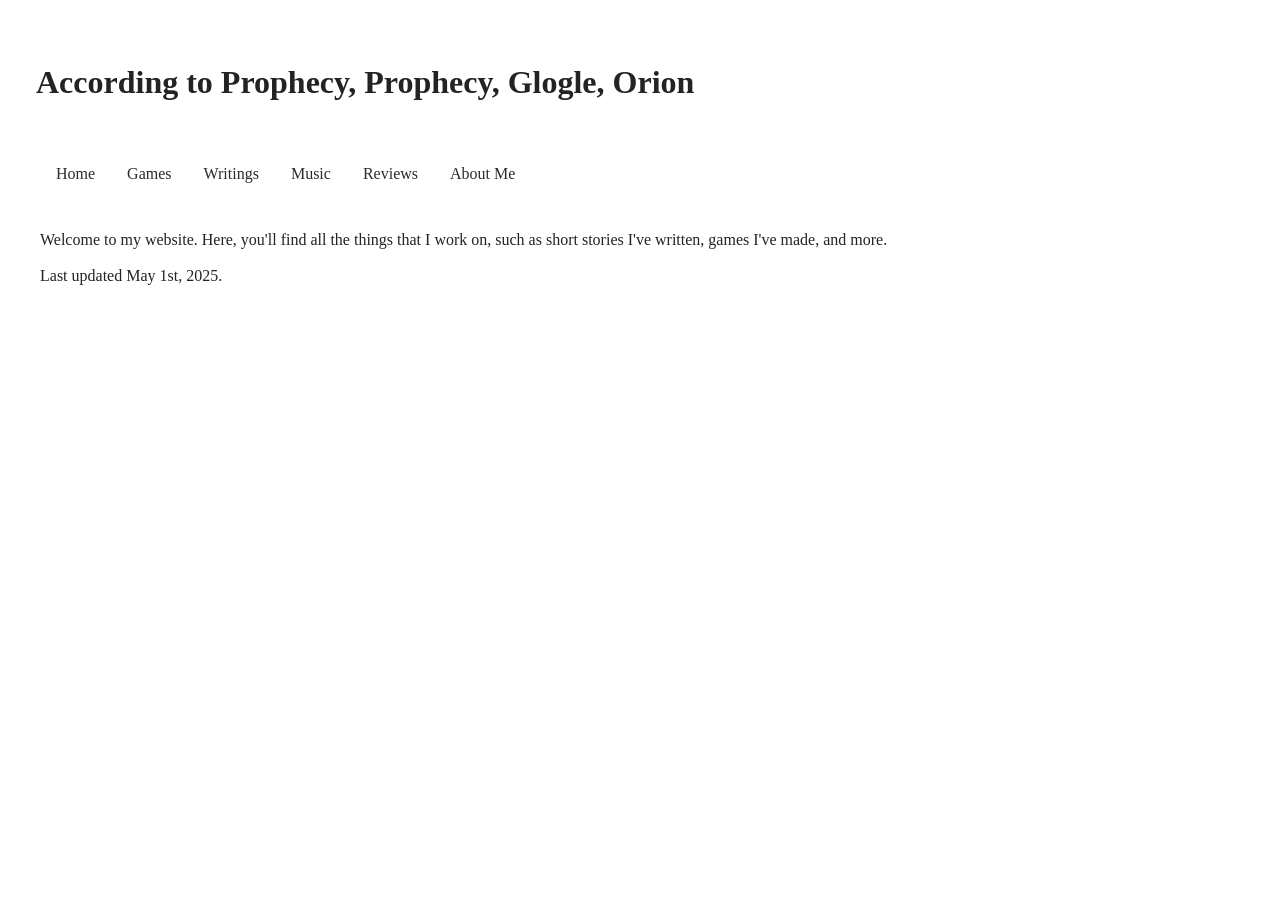
<file: src/html/index.html>
<!DOCTYPE html>
<html>
    <body>
        <head>
            <link rel="stylesheet" href="../css/style.css">
            <title>According to Prophecy - Home</title>
        </head>

        <div class="header">
            <!-- <h1>
                According to Prophecy <br />
                Prophecy              <br />
                Glogle                <br />
                Orion
            </h1> -->
            <h1>
                According to Prophecy, Prophecy, Glogle, Orion
            </h1>
        </div>

        <div class="links-list">
            <ul>
                <li><a href="index.html">Home</a></li>
                <li><a href="games.html">Games</a></li>
                <li><a href="writings.html">Writings</a></li>
                <li><a href="music.html">Music</a></li>
                <li><a href="reviews.html">Reviews</a></li>
                <li><a href="about.html">About Me</a></li>
            </ul>
        </div>

        <div class="description">
            <p>
                Welcome to my website. Here, you'll find all the things that I work on, such as short
                stories I've written, games I've made, and more. <br />
                                                                 <br />
                Last updated May 1st, 2025.
            </p>
        </div>
    </body>
</html>
</file>
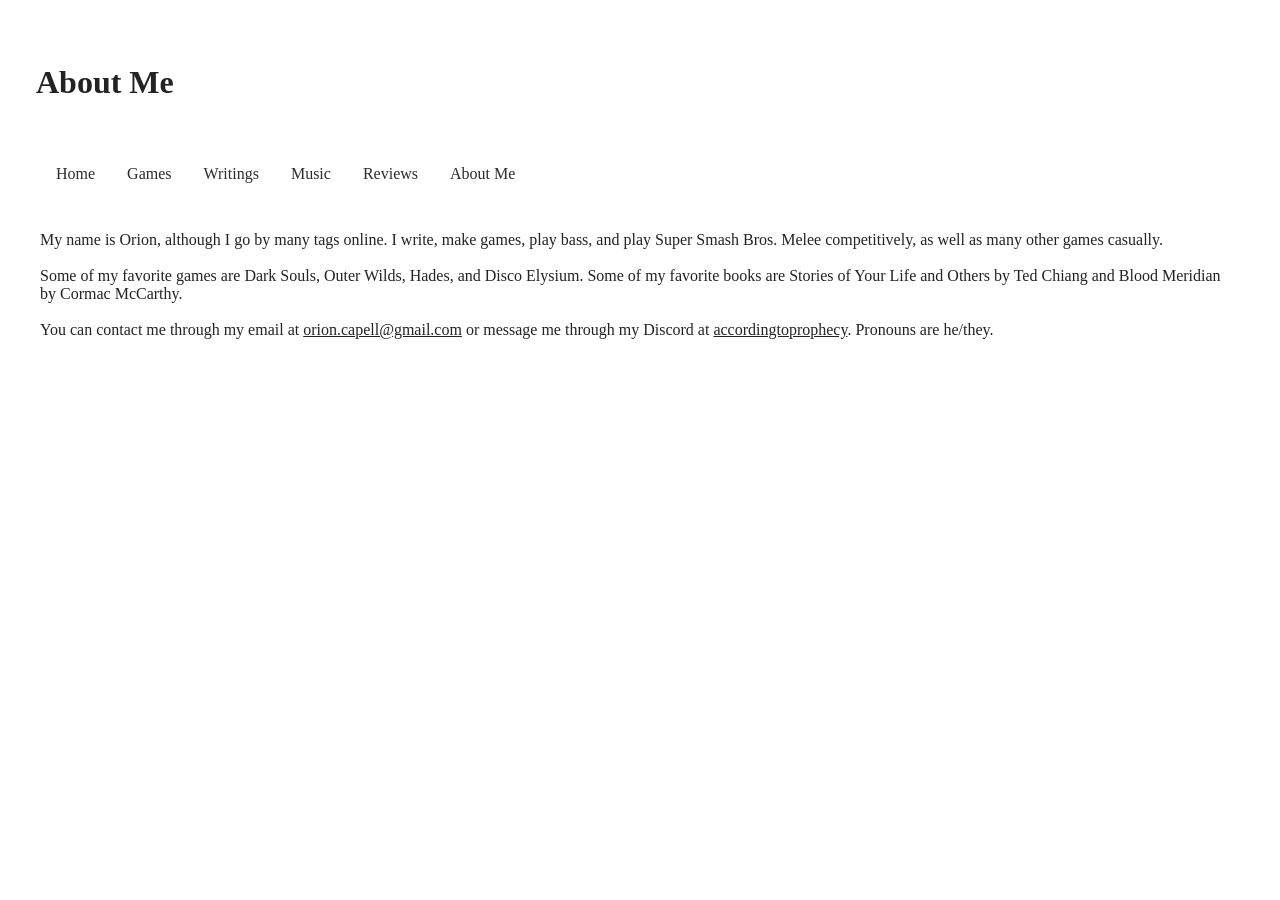
<file: src/html/about.html>
<!DOCTYPE html>
<html>
    <body>
        <head>
            <link rel="stylesheet" href="../css/style.css">
            <title>According to Prophecy - About</title>
        </head>

        <div class="header">
            <h1>
                About Me
            </h1>
        </div>
        
        <div class="links-list">
            <ul>
                <li><a href="index.html">Home</a></li>
                <li><a href="games.html">Games</a></li>
                <li><a href="writings.html">Writings</a></li>
                <li><a href="music.html">Music</a></li>
                <li><a href="reviews.html">Reviews</a></li>
                <li><a href="about.html">About Me</a></li>
            </ul>
        </div>

        <div id="about-me">
            <p>
                My name is Orion, although I go by many tags online. I write,
                make games, play bass, and play Super Smash Bros. Melee
                competitively, as well as many other games casually.                    <br />
                                                                                        <br />
                Some of my favorite games are Dark Souls, Outer Wilds, Hades,
                and Disco Elysium. Some of my favorite books are Stories of Your
                Life and Others by Ted Chiang and Blood Meridian by Cormac McCarthy.    <br />
                                                                                        <br />
                You can contact me through my email at <u>orion.capell@gmail.com</u>
                or message me through my Discord at <u>accordingtoprophecy</u>.
                Pronouns are he/they.
            </p>
        </div>
    </body>
</html>
</file>
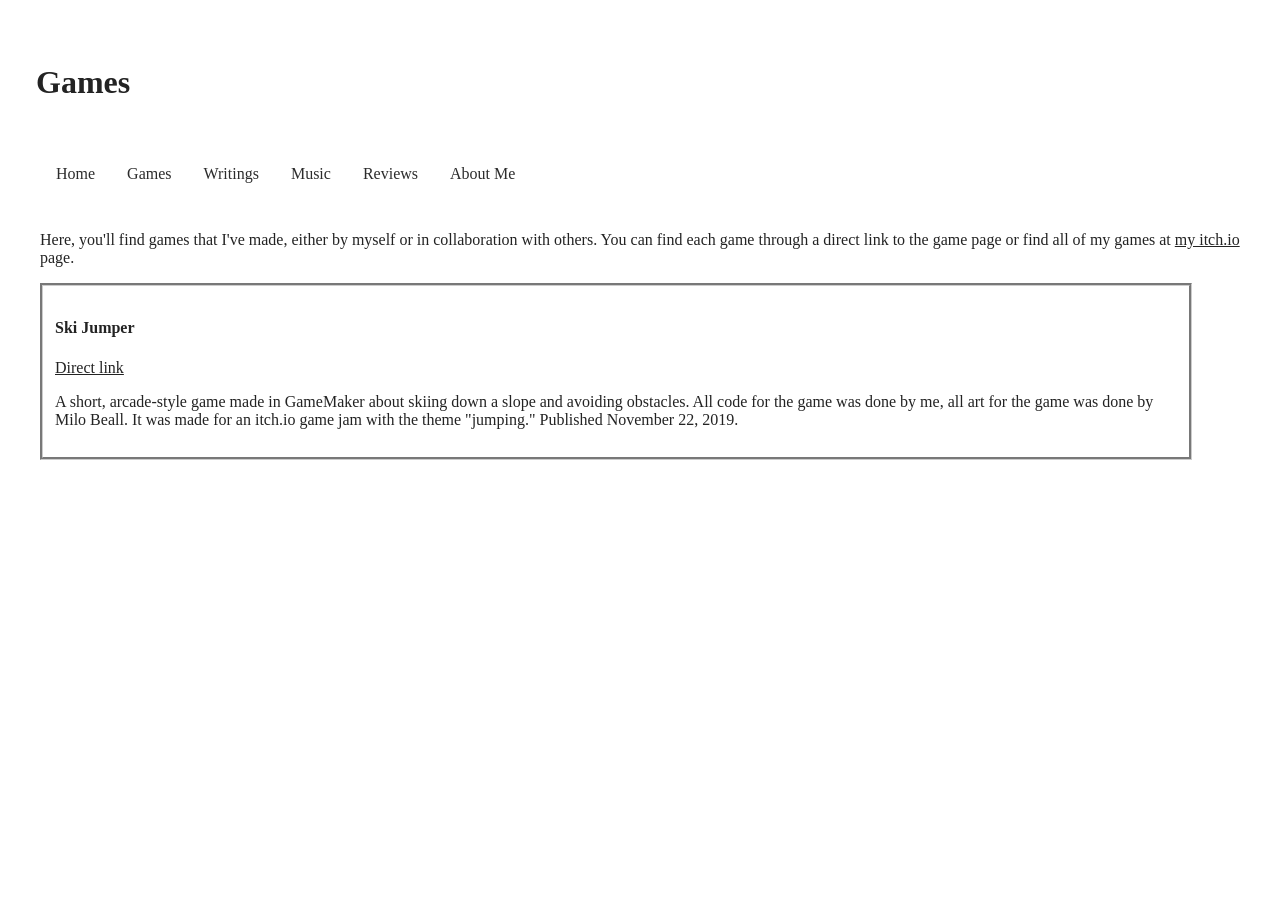
<file: src/html/games.html>
<!DOCTYPE html>
<html>
    <body>
        <head>
            <link rel="stylesheet" href="../css/style.css">
            <title>According to Prophecy - Games</title>
        </head>

        <div class="header">
            <h1>
                Games
            </h1>
        </div>
        
        <div class="links-list">
            <ul>
                <li><a href="index.html">Home</a></li>
                <li><a href="games.html">Games</a></li>
                <li><a href="writings.html">Writings</a></li>
                <li><a href="music.html">Music</a></li>
                <li><a href="reviews.html">Reviews</a></li>
                <li><a href="about.html">About Me</a></li>
            </ul>
        </div>

        <div class="description">
            <p>
                Here, you'll find games that I've made, either by myself or in collaboration with others.
                You can find each game through a direct link to the game page or find all of my games at
                <a href="https://according-to-prophecy.itch.io/" target="_blank">my itch.io</a> page.
            </p>
        </div>

        <div class="content-list">
            <div class="content-list-item">
                <h4>Ski Jumper</h4>
                <a href="https://according-to-prophecy.itch.io/ski-jumper" target="_blank">Direct link</a>
                <p>
                    A short, arcade-style game made in GameMaker about skiing down a slope and
                    avoiding obstacles. All code for the game was done by me, all art for the
                    game was done by Milo Beall. It was made for an itch.io game jam with the
                    theme "jumping." Published November 22, 2019.
                </p>
            </div>
        </div>
    </body>
</html>
</file>
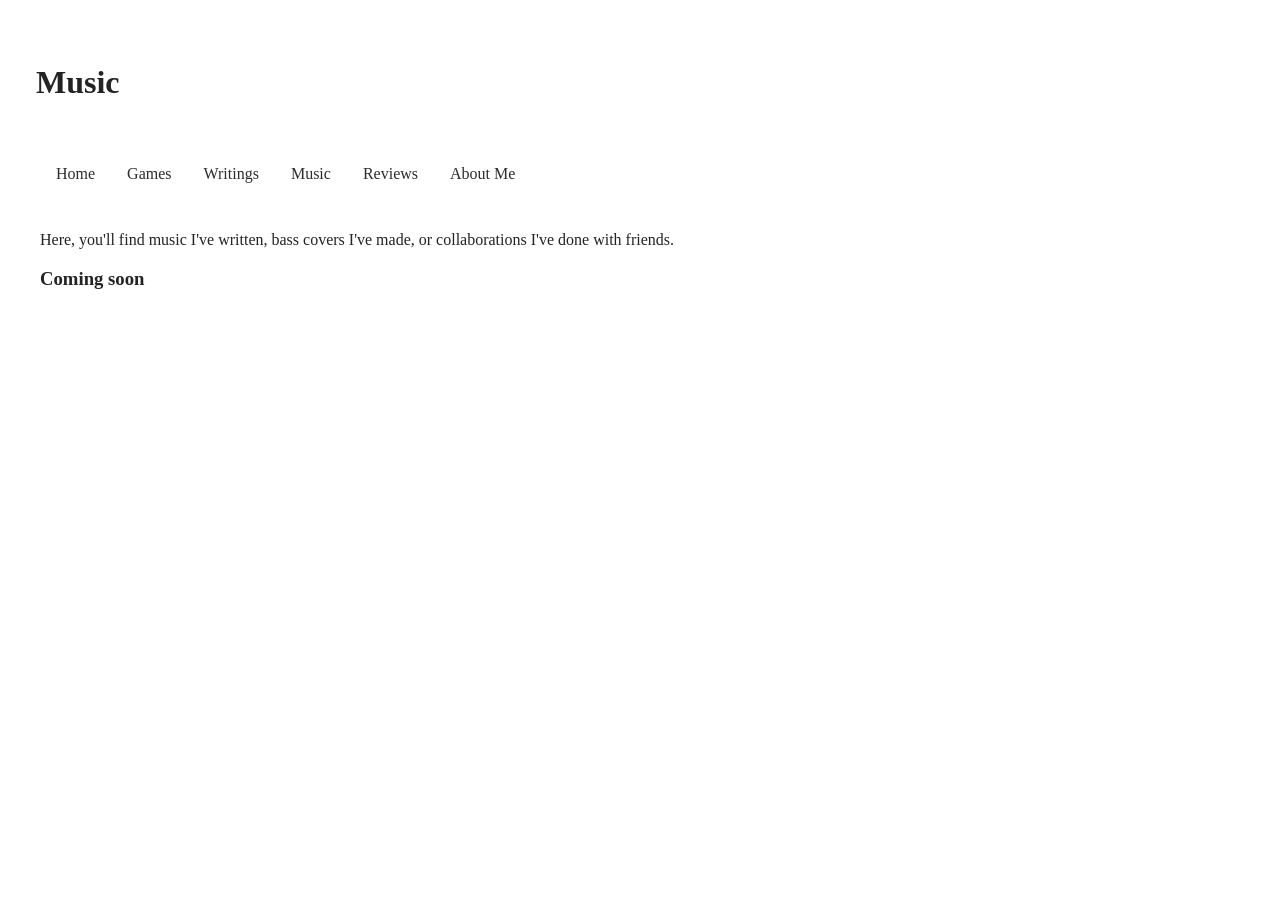
<file: src/html/music.html>
<!DOCTYPE html>
<html>
    <body>
        <head>
            <link rel="stylesheet" href="../css/style.css">
            <title>According to Prophecy - Music</title>
        </head>

        <div class="header">
            <h1>
                Music
            </h1>
        </div>
        
        <div class="links-list">
            <ul>
                <li><a href="index.html">Home</a></li>
                <li><a href="games.html">Games</a></li>
                <li><a href="writings.html">Writings</a></li>
                <li><a href="music.html">Music</a></li>
                <li><a href="reviews.html">Reviews</a></li>
                <li><a href="about.html">About Me</a></li>
            </ul>
        </div>

        <div class="description">
            <p>
                Here, you'll find music I've written, bass covers I've made, or collaborations I've done with friends.
            </p>
        </div>

        <div class="placeholder">
            <h3>
                Coming soon
            </h3>
        </div>

        <!-- <div class="content-list">
            <div class="content-list-item">
                <h4></h4>
                <a></a>
                <p></p>
            </div>
        </div> -->
    </body>
</html>
</file>
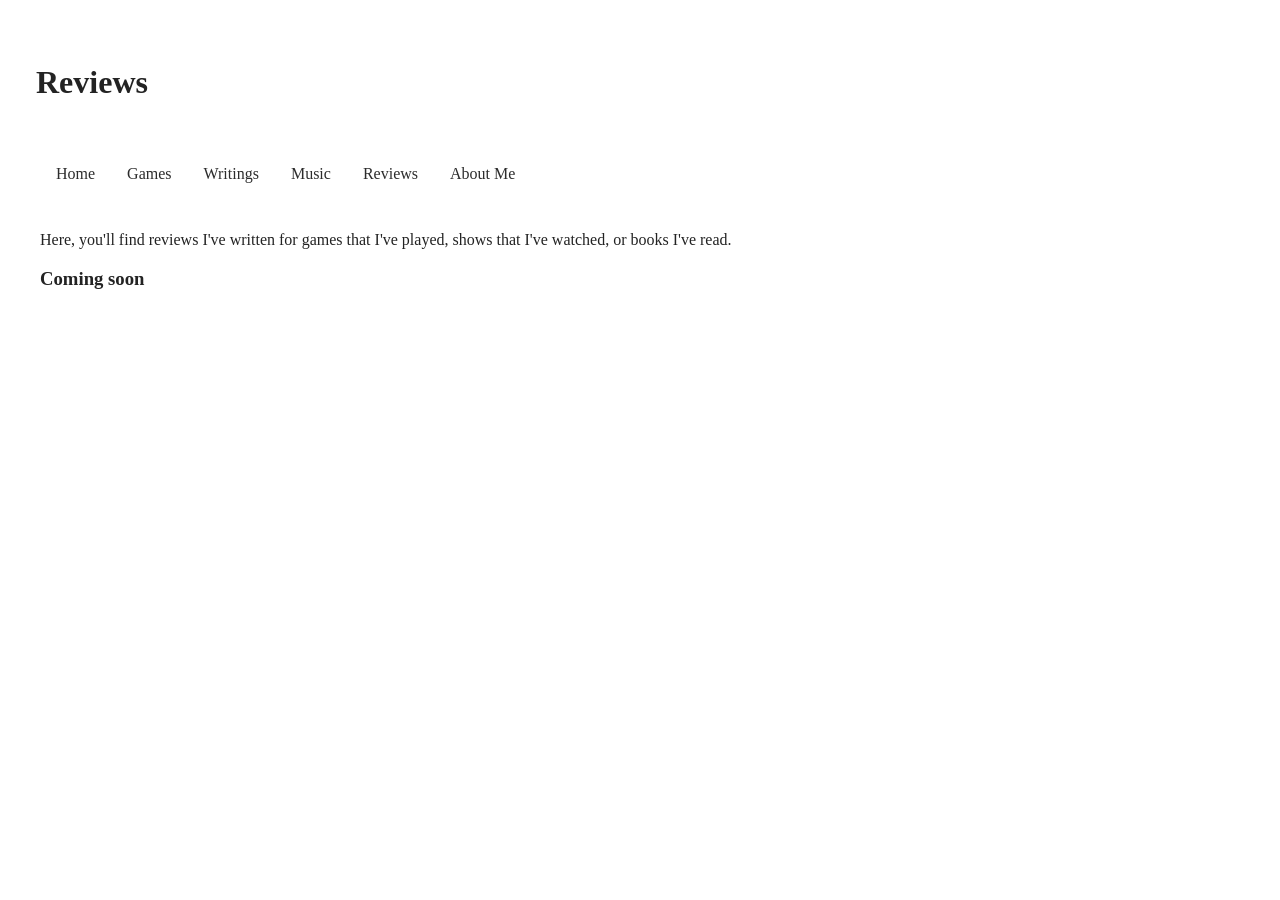
<file: src/html/reviews.html>
<!DOCTYPE html>
<html>
    <body>
        <head>
            <link rel="stylesheet" href="../css/style.css">
            <title>According to Prophecy - Reviews</title>
        </head>
        
        <div class="header">
            <h1>
                Reviews
            </h1>
        </div>

        <div class="links-list">
            <ul>
                <li><a href="index.html">Home</a></li>
                <li><a href="games.html">Games</a></li>
                <li><a href="writings.html">Writings</a></li>
                <li><a href="music.html">Music</a></li>
                <li><a href="reviews.html">Reviews</a></li>
                <li><a href="about.html">About Me</a></li>
            </ul>
        </div>

        <div class="description">
            <p>
                Here, you'll find reviews I've written for games that I've played, shows that I've watched, or books I've read.
            </p>
        </div>

        <div class="placeholder">
            <h3>
                Coming soon
            </h3>
        </div>

        <!-- <div class="content-list">
            <div class="content-list-item">
                <h4></h4>
                <a></a>
                <p></p>
            </div>
        </div> -->
    </body>
</html>
</file>
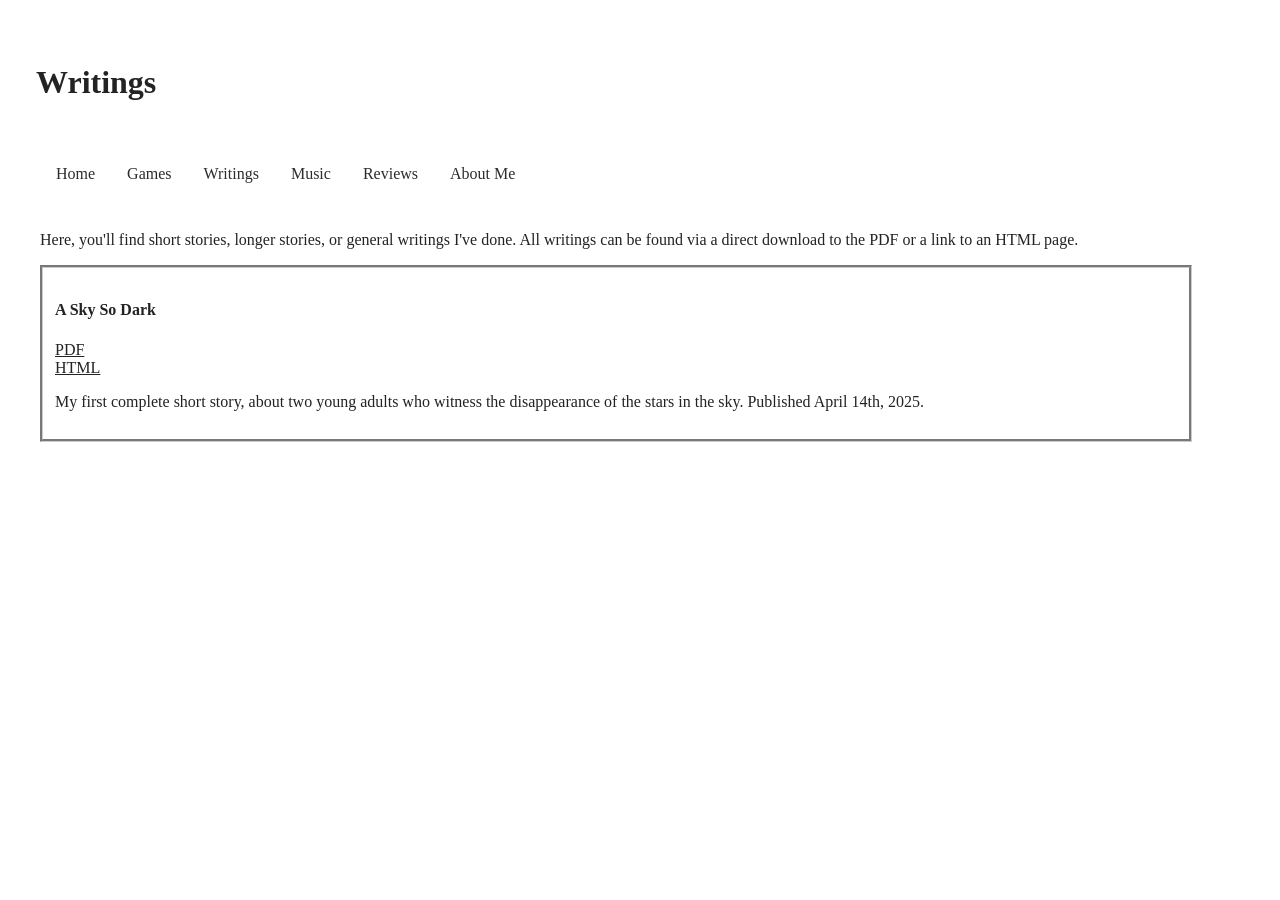
<file: src/html/writings.html>
<!DOCTYPE html>
<html>
    <body>
        <head>
            <link rel="stylesheet" href="../css/style.css">
            <title>According to Prophecy - Writings</title>
        </head>

        <div class="header">
            <h1>
                Writings
            </h1>
        </div>
        
        <div class="links-list">
            <ul>
                <li><a href="index.html">Home</a></li>
                <li><a href="games.html">Games</a></li>
                <li><a href="writings.html">Writings</a></li>
                <li><a href="music.html">Music</a></li>
                <li><a href="reviews.html">Reviews</a></li>
                <li><a href="about.html">About Me</a></li>
            </ul>
        </div>

        <div class="description">
            <p>
                Here, you'll find short stories, longer stories, or general writings I've done.
                All writings can be found via a direct download to the PDF or a link to an HTML page.
            </p>
        </div>

        <div class="content-list">
            <div class="content-list-item">
                <h4>A Sky So Dark</h4>
                <a href="../assets/writings/askysodark/A Sky So Dark.pdf" target="_blank">PDF</a> <br />
                <a href="../assets/writings/askysodark/ASkySoDark.html" target="_blank">HTML</a>
                <p>
                    My first complete short story, about two young adults who witness the disappearance
                    of the stars in the sky. Published April 14th, 2025.
                </p>
            </div>
        </div>
    </body>
</html>
</file>
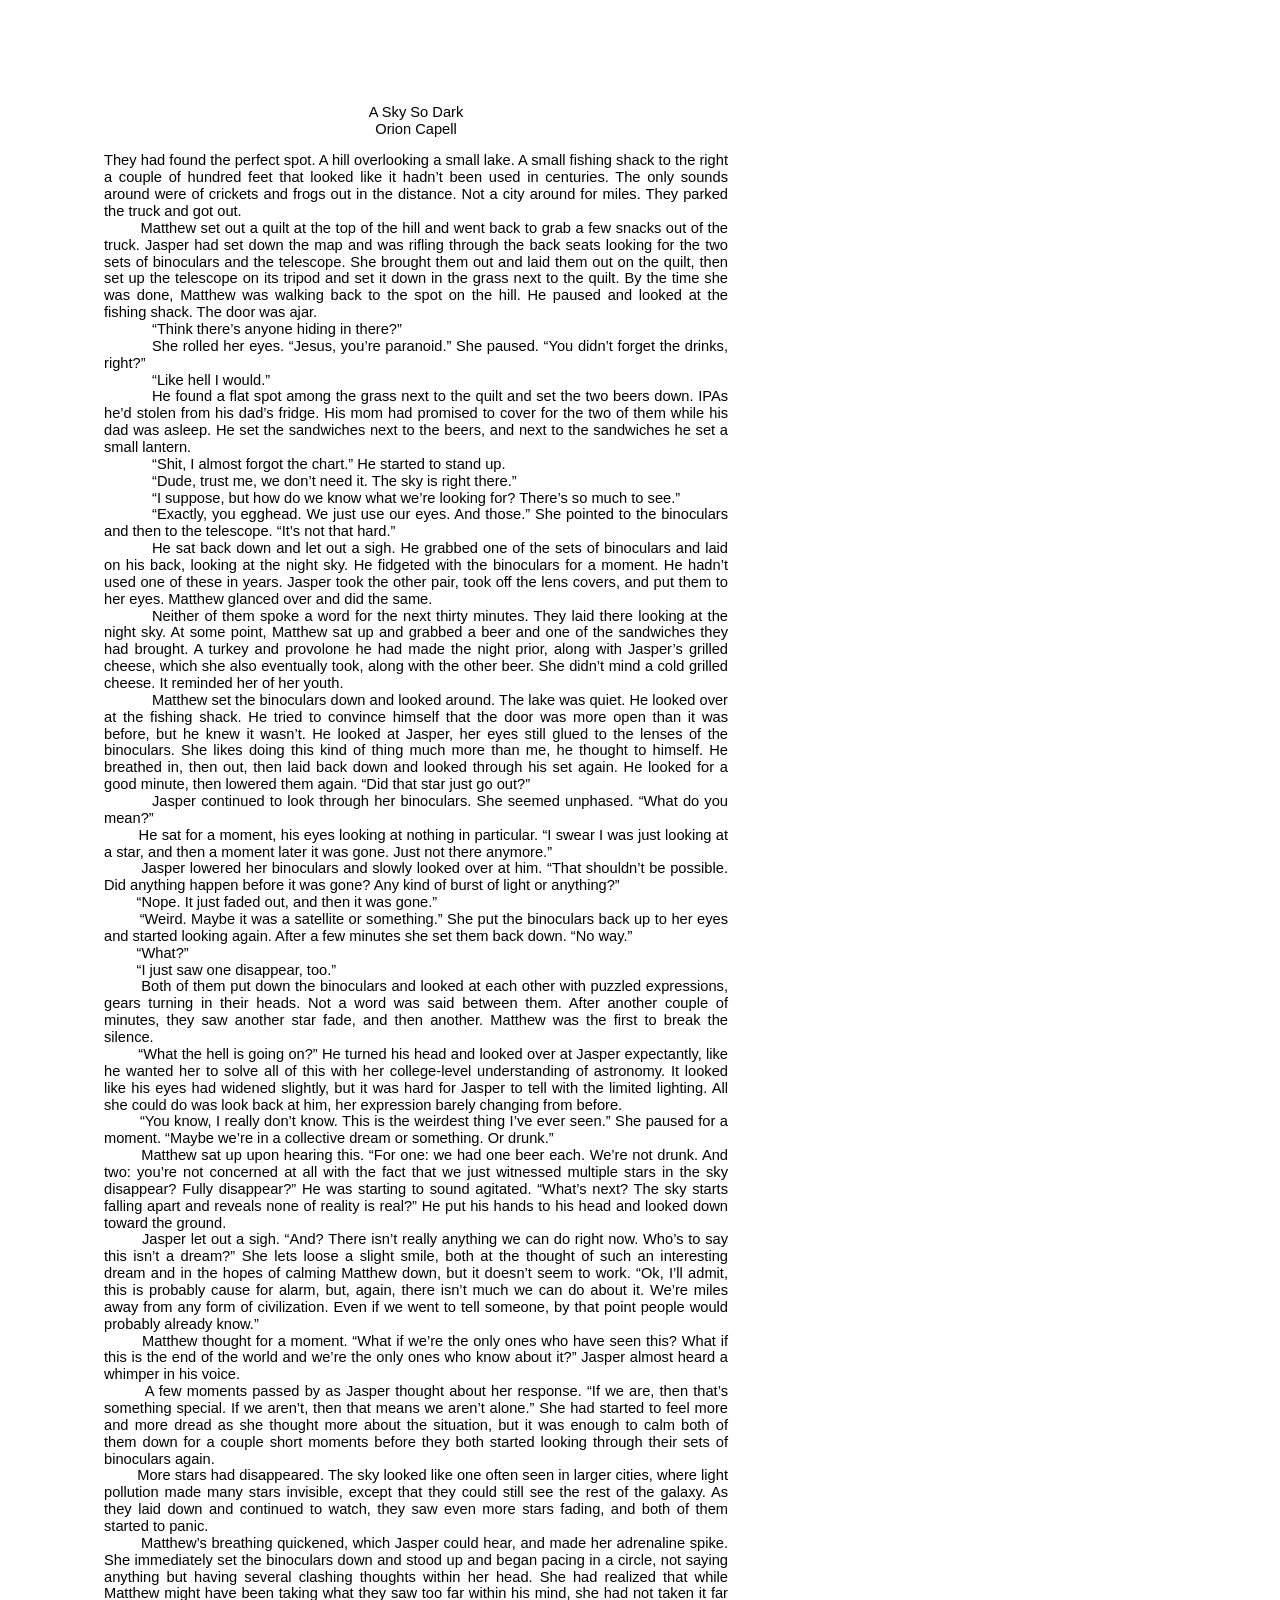
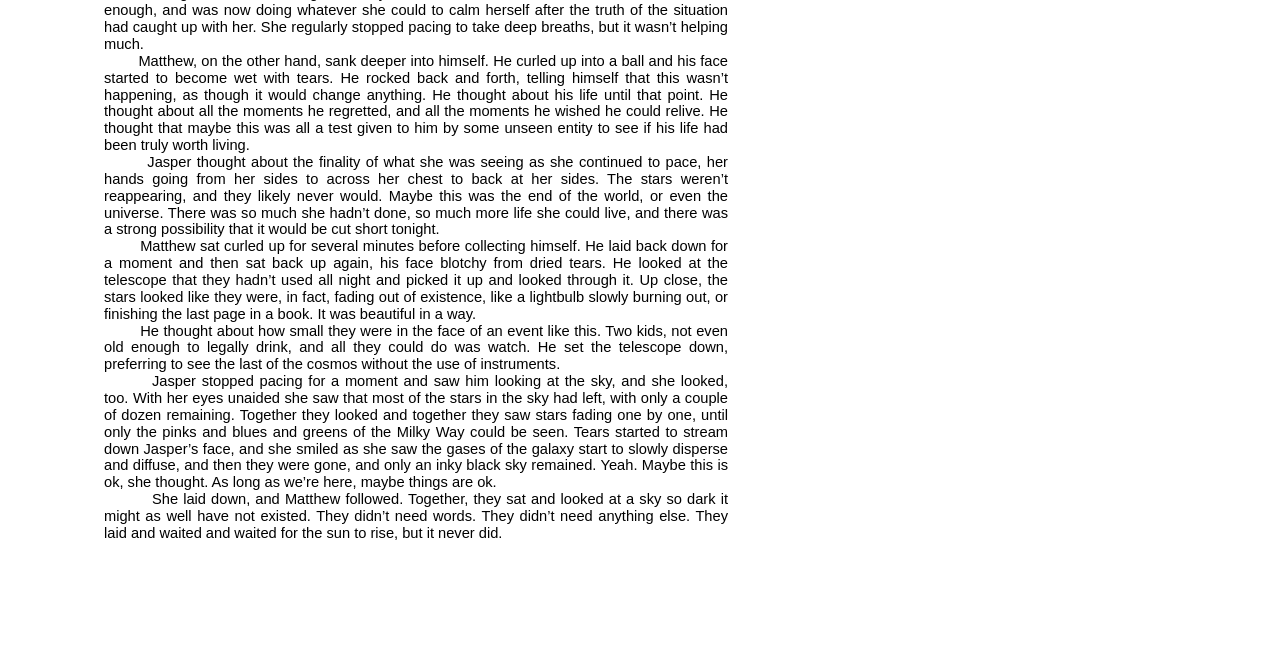
<file: src/assets/writings/askysodark/ASkySoDark.html>
<html><head><meta content="text/html; charset=UTF-8" http-equiv="content-type"><style type="text/css">ol{margin:0;padding:0}table td,table th{padding:0}.c2{color:#000000;font-weight:400;text-decoration:none;vertical-align:baseline;font-size:11pt;font-family:"Arial";font-style:normal}.c1{padding-top:0pt;padding-bottom:0pt;line-height:1.15;orphans:2;widows:2;text-align:justify}.c0{padding-top:0pt;padding-bottom:0pt;line-height:1.15;orphans:2;widows:2;text-align:center}.c4{background-color:#ffffff;max-width:468pt;padding:72pt 72pt 72pt 72pt}.c3{text-indent:36pt}.c5{height:11pt}.title{padding-top:0pt;color:#000000;font-size:26pt;padding-bottom:3pt;font-family:"Arial";line-height:1.15;page-break-after:avoid;orphans:2;widows:2;text-align:left}.subtitle{padding-top:0pt;color:#666666;font-size:15pt;padding-bottom:16pt;font-family:"Arial";line-height:1.15;page-break-after:avoid;orphans:2;widows:2;text-align:left}li{color:#000000;font-size:11pt;font-family:"Arial"}p{margin:0;color:#000000;font-size:11pt;font-family:"Arial"}h1{padding-top:20pt;color:#000000;font-size:20pt;padding-bottom:6pt;font-family:"Arial";line-height:1.15;page-break-after:avoid;orphans:2;widows:2;text-align:left}h2{padding-top:18pt;color:#000000;font-size:16pt;padding-bottom:6pt;font-family:"Arial";line-height:1.15;page-break-after:avoid;orphans:2;widows:2;text-align:left}h3{padding-top:16pt;color:#434343;font-size:14pt;padding-bottom:4pt;font-family:"Arial";line-height:1.15;page-break-after:avoid;orphans:2;widows:2;text-align:left}h4{padding-top:14pt;color:#666666;font-size:12pt;padding-bottom:4pt;font-family:"Arial";line-height:1.15;page-break-after:avoid;orphans:2;widows:2;text-align:left}h5{padding-top:12pt;color:#666666;font-size:11pt;padding-bottom:4pt;font-family:"Arial";line-height:1.15;page-break-after:avoid;orphans:2;widows:2;text-align:left}h6{padding-top:12pt;color:#666666;font-size:11pt;padding-bottom:4pt;font-family:"Arial";line-height:1.15;page-break-after:avoid;font-style:italic;orphans:2;widows:2;text-align:left}</style></head><body class="c4 doc-content"><p class="c0"><span class="c2">A Sky So Dark</span></p><p class="c0"><span class="c2">Orion Capell</span></p><p class="c1 c5"><span class="c2"></span></p><p class="c1"><span class="c2">They had found the perfect spot. A hill overlooking a small lake. A small fishing shack to the right a couple of hundred feet that looked like it hadn&rsquo;t been used in centuries. The only sounds around were of crickets and frogs out in the distance. Not a city around for miles. They parked the truck and got out.</span></p><p class="c1"><span class="c2">&nbsp;&nbsp;&nbsp;&nbsp;&nbsp;&nbsp;&nbsp;&nbsp;Matthew set out a quilt at the top of the hill and went back to grab a few snacks out of the truck. Jasper had set down the map and was rifling through the back seats looking for the two sets of binoculars and the telescope. She brought them out and laid them out on the quilt, then set up the telescope on its tripod and set it down in the grass next to the quilt. By the time she was done, Matthew was walking back to the spot on the hill. He paused and looked at the fishing shack. The door was ajar.</span></p><p class="c1 c3"><span class="c2">&ldquo;Think there&rsquo;s anyone hiding in there?&rdquo;</span></p><p class="c1 c3"><span class="c2">She rolled her eyes. &ldquo;Jesus, you&rsquo;re paranoid.&rdquo; She paused. &ldquo;You didn&rsquo;t forget the drinks, right?&rdquo;</span></p><p class="c1 c3"><span class="c2">&ldquo;Like hell I would.&rdquo;</span></p><p class="c1 c3"><span class="c2">He found a flat spot among the grass next to the quilt and set the two beers down. IPAs he&rsquo;d stolen from his dad&rsquo;s fridge. His mom had promised to cover for the two of them while his dad was asleep. He set the sandwiches next to the beers, and next to the sandwiches he set a small lantern.</span></p><p class="c1 c3"><span class="c2">&ldquo;Shit, I almost forgot the chart.&rdquo; He started to stand up.</span></p><p class="c1 c3"><span class="c2">&ldquo;Dude, trust me, we don&rsquo;t need it. The sky is right there.&rdquo;</span></p><p class="c1 c3"><span class="c2">&ldquo;I suppose, but how do we know what we&rsquo;re looking for? There&rsquo;s so much to see.&rdquo;</span></p><p class="c1 c3"><span class="c2">&ldquo;Exactly, you egghead. We just use our eyes. And those.&rdquo; She pointed to the binoculars and then to the telescope. &ldquo;It&rsquo;s not that hard.&rdquo;</span></p><p class="c1 c3"><span class="c2">He sat back down and let out a sigh. He grabbed one of the sets of binoculars and laid on his back, looking at the night sky. He fidgeted with the binoculars for a moment. He hadn&rsquo;t used one of these in years. Jasper took the other pair, took off the lens covers, and put them to her eyes. Matthew glanced over and did the same.</span></p><p class="c1 c3"><span class="c2">Neither of them spoke a word for the next thirty minutes. They laid there looking at the night sky. At some point, Matthew sat up and grabbed a beer and one of the sandwiches they had brought. A turkey and provolone he had made the night prior, along with Jasper&rsquo;s grilled cheese, which she also eventually took, along with the other beer. She didn&rsquo;t mind a cold grilled cheese. It reminded her of her youth.</span></p><p class="c1 c3"><span class="c2">Matthew set the binoculars down and looked around. The lake was quiet. He looked over at the fishing shack. He tried to convince himself that the door was more open than it was before, but he knew it wasn&rsquo;t. He looked at Jasper, her eyes still glued to the lenses of the binoculars. She likes doing this kind of thing much more than me, he thought to himself. He breathed in, then out, then laid back down and looked through his set again. He looked for a good minute, then lowered them again. &ldquo;Did that star just go out?&rdquo;</span></p><p class="c1 c3"><span class="c2">Jasper continued to look through her binoculars. She seemed unphased. &ldquo;What do you mean?&rdquo;</span></p><p class="c1"><span class="c2">&nbsp;&nbsp;&nbsp;&nbsp;&nbsp;&nbsp;&nbsp;&nbsp;He sat for a moment, his eyes looking at nothing in particular. &ldquo;I swear I was just looking at a star, and then a moment later it was gone. Just not there anymore.&rdquo;</span></p><p class="c1"><span class="c2">&nbsp;&nbsp;&nbsp;&nbsp;&nbsp;&nbsp;&nbsp;&nbsp;Jasper lowered her binoculars and slowly looked over at him. &ldquo;That shouldn&rsquo;t be possible. Did anything happen before it was gone? Any kind of burst of light or anything?&rdquo;</span></p><p class="c1"><span class="c2">&nbsp;&nbsp;&nbsp;&nbsp;&nbsp;&nbsp;&nbsp;&nbsp;&ldquo;Nope. It just faded out, and then it was gone.&rdquo;</span></p><p class="c1"><span class="c2">&nbsp;&nbsp;&nbsp;&nbsp;&nbsp;&nbsp;&nbsp;&nbsp;&ldquo;Weird. Maybe it was a satellite or something.&rdquo; She put the binoculars back up to her eyes and started looking again. After a few minutes she set them back down. &ldquo;No way.&rdquo;</span></p><p class="c1"><span class="c2">&nbsp;&nbsp;&nbsp;&nbsp;&nbsp;&nbsp;&nbsp;&nbsp;&ldquo;What?&rdquo;</span></p><p class="c1"><span class="c2">&nbsp;&nbsp;&nbsp;&nbsp;&nbsp;&nbsp;&nbsp;&nbsp;&ldquo;I just saw one disappear, too.&rdquo;</span></p><p class="c1"><span class="c2">&nbsp;&nbsp;&nbsp;&nbsp;&nbsp;&nbsp;&nbsp;&nbsp;Both of them put down the binoculars and looked at each other with puzzled expressions, gears turning in their heads. Not a word was said between them. After another couple of minutes, they saw another star fade, and then another. Matthew was the first to break the silence.</span></p><p class="c1"><span class="c2">&nbsp;&nbsp;&nbsp;&nbsp;&nbsp;&nbsp;&nbsp;&nbsp;&ldquo;What the hell is going on?&rdquo; He turned his head and looked over at Jasper expectantly, like he wanted her to solve all of this with her college-level understanding of astronomy. It looked like his eyes had widened slightly, but it was hard for Jasper to tell with the limited lighting. All she could do was look back at him, her expression barely changing from before.</span></p><p class="c1"><span class="c2">&nbsp;&nbsp;&nbsp;&nbsp;&nbsp;&nbsp;&nbsp;&nbsp;&ldquo;You know, I really don&rsquo;t know. This is the weirdest thing I&rsquo;ve ever seen.&rdquo; She paused for a moment. &ldquo;Maybe we&rsquo;re in a collective dream or something. Or drunk.&rdquo;</span></p><p class="c1"><span class="c2">&nbsp;&nbsp;&nbsp;&nbsp;&nbsp;&nbsp;&nbsp;&nbsp;Matthew sat up upon hearing this. &ldquo;For one: we had one beer each. We&rsquo;re not drunk. And two: you&rsquo;re not concerned at all with the fact that we just witnessed multiple stars in the sky disappear? Fully disappear?&rdquo; He was starting to sound agitated. &ldquo;What&rsquo;s next? The sky starts falling apart and reveals none of reality is real?&rdquo; He put his hands to his head and looked down toward the ground.</span></p><p class="c1"><span class="c2">&nbsp;&nbsp;&nbsp;&nbsp;&nbsp;&nbsp;&nbsp;&nbsp;Jasper let out a sigh. &ldquo;And? There isn&rsquo;t really anything we can do right now. Who&rsquo;s to say this isn&rsquo;t a dream?&rdquo; She lets loose a slight smile, both at the thought of such an interesting dream and in the hopes of calming Matthew down, but it doesn&rsquo;t seem to work. &ldquo;Ok, I&rsquo;ll admit, this is probably cause for alarm, but, again, there isn&rsquo;t much we can do about it. We&rsquo;re miles away from any form of civilization. Even if we went to tell someone, by that point people would probably already know.&rdquo;</span></p><p class="c1"><span class="c2">&nbsp;&nbsp;&nbsp;&nbsp;&nbsp;&nbsp;&nbsp;&nbsp;Matthew thought for a moment. &ldquo;What if we&rsquo;re the only ones who have seen this? What if this is the end of the world and we&rsquo;re the only ones who know about it?&rdquo; Jasper almost heard a whimper in his voice.</span></p><p class="c1"><span class="c2">&nbsp;&nbsp;&nbsp;&nbsp;&nbsp;&nbsp;&nbsp;&nbsp;A few moments passed by as Jasper thought about her response. &ldquo;If we are, then that&rsquo;s something special. If we aren&rsquo;t, then that means we aren&rsquo;t alone.&rdquo; She had started to feel more and more dread as she thought more about the situation, but it was enough to calm both of them down for a couple short moments before they both started looking through their sets of binoculars again.</span></p><p class="c1"><span class="c2">&nbsp;&nbsp;&nbsp;&nbsp;&nbsp;&nbsp;&nbsp;&nbsp;More stars had disappeared. The sky looked like one often seen in larger cities, where light pollution made many stars invisible, except that they could still see the rest of the galaxy. As they laid down and continued to watch, they saw even more stars fading, and both of them started to panic.</span></p><p class="c1"><span class="c2">&nbsp;&nbsp;&nbsp;&nbsp;&nbsp;&nbsp;&nbsp;&nbsp;Matthew&rsquo;s breathing quickened, which Jasper could hear, and made her adrenaline spike. She immediately set the binoculars down and stood up and began pacing in a circle, not saying anything but having several clashing thoughts within her head. She had realized that while Matthew might have been taking what they saw too far within his mind, she had not taken it far enough, and was now doing whatever she could to calm herself after the truth of the situation had caught up with her. She regularly stopped pacing to take deep breaths, but it wasn&rsquo;t helping much.</span></p><p class="c1"><span class="c2">&nbsp;&nbsp;&nbsp;&nbsp;&nbsp;&nbsp;&nbsp;&nbsp;Matthew, on the other hand, sank deeper into himself. He curled up into a ball and his face started to become wet with tears. He rocked back and forth, telling himself that this wasn&rsquo;t happening, as though it would change anything. He thought about his life until that point. He thought about all the moments he regretted, and all the moments he wished he could relive. He thought that maybe this was all a test given to him by some unseen entity to see if his life had been truly worth living.</span></p><p class="c1"><span class="c2">&nbsp;&nbsp;&nbsp;&nbsp;&nbsp;&nbsp;&nbsp;&nbsp;Jasper thought about the finality of what she was seeing as she continued to pace, her hands going from her sides to across her chest to back at her sides. The stars weren&rsquo;t reappearing, and they likely never would. Maybe this was the end of the world, or even the universe. There was so much she hadn&rsquo;t done, so much more life she could live, and there was a strong possibility that it would be cut short tonight.</span></p><p class="c1"><span class="c2">&nbsp;&nbsp;&nbsp;&nbsp;&nbsp;&nbsp;&nbsp;&nbsp;Matthew sat curled up for several minutes before collecting himself. He laid back down for a moment and then sat back up again, his face blotchy from dried tears. He looked at the telescope that they hadn&rsquo;t used all night and picked it up and looked through it. Up close, the stars looked like they were, in fact, fading out of existence, like a lightbulb slowly burning out, or finishing the last page in a book. It was beautiful in a way.</span></p><p class="c1"><span>&nbsp;&nbsp;&nbsp;&nbsp;&nbsp;&nbsp;&nbsp;&nbsp;He thought about how small they were in the face of an event like this. Two kids, not even old enough to legally drink, and all they could do was watch. He set the telescope down, preferring to see the last of the cosmos without the use of instruments.</span></p><p class="c1 c3"><span class="c2">Jasper stopped pacing for a moment and saw him looking at the sky, and she looked, too. With her eyes unaided she saw that most of the stars in the sky had left, with only a couple of dozen remaining. Together they looked and together they saw stars fading one by one, until only the pinks and blues and greens of the Milky Way could be seen. Tears started to stream down Jasper&rsquo;s face, and she smiled as she saw the gases of the galaxy start to slowly disperse and diffuse, and then they were gone, and only an inky black sky remained. Yeah. Maybe this is ok, she thought. As long as we&rsquo;re here, maybe things are ok.</span></p><p class="c1 c3"><span class="c2">She laid down, and Matthew followed. Together, they sat and looked at a sky so dark it might as well have not existed. They didn&rsquo;t need words. They didn&rsquo;t need anything else. They laid and waited and waited for the sun to rise, but it never did.</span></p></body></html>
</file>
<file: src/css/style.css>
body {
    font-family: Georgia, 'Times New Roman', Times, serif;
    color: rgb(35, 35, 35);
}

a {
    color: rgb(35, 35, 35);
}

a:visited {
    color: rgb(35, 35, 35);
}

.header {
    margin-left: 1.75em;
    margin-top: 4em;
    margin-bottom: 3em;
}


/***** Nav bar stuff start *****/
ul {
    list-style-type: none;
    margin: 2em 2em;
    padding: 0;
    overflow: hidden;
    /* background-color: rgb(255, 100, 255); */
}

li {
    float: left;
}

.links-list ul li a {
    text-decoration: none;
    display: block;
    text-align: center;
    padding: 1em 1em;
    color: rgb(44, 44, 44);
}

.links-list ul li a:link {
    color: rgb(44, 44, 44);
}

.links-list ul li a:visited {
    color: rgb(44, 44, 44);
}

.links-list ul li a:hover {
    background-color: rgb(255, 182, 255);
}

.links-list ul li a:active {
    background-color: rgb(255, 159, 255);
    color: rgb(14, 14, 14);
}
/***** Nav bar stuff end *****/

.description {
    margin-left: 2em;
}

/***** Content list stuff start *****/
.content-list-item {
    border-style: groove;
    border-color: rgb(204, 204, 204);
    padding: 0.75em;
    margin-left: 2em;
    margin-right: 5em;
}

.content-list-item a:hover {
    color: rgb(253, 111, 253);
}

.content-list-item a:active {
    color: rgb(255, 31, 255);
}
/***** Content list stuff end *****/

#about-me {
    margin-left: 2em;
    margin-right: 2em;
}

/***** Placeholder stuff for "coming soon," should be able to delete once I have all areas populated *****/
.placeholder {
    margin-left: 2em;
}
</file>
